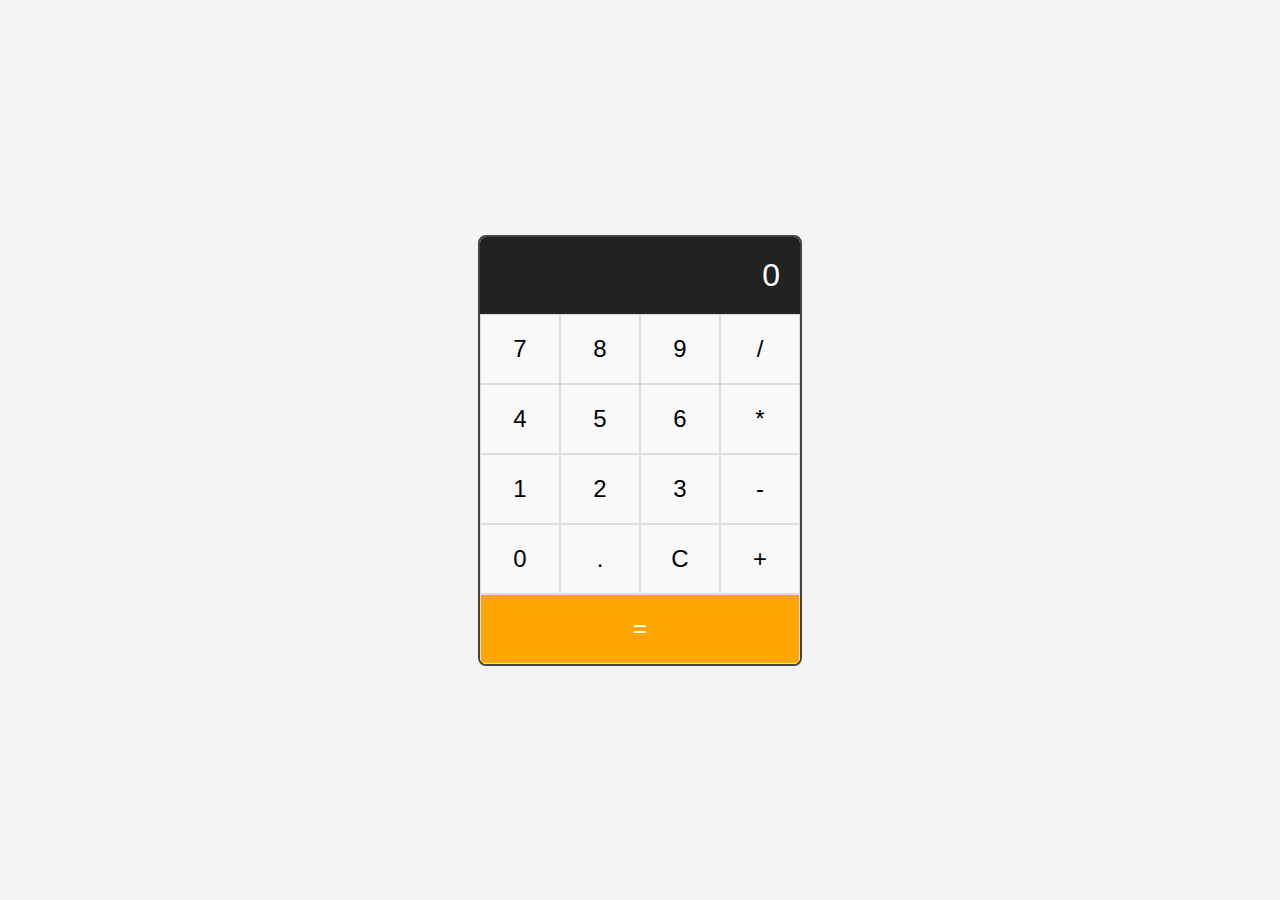
<file: Calculator/index.html>
<!DOCTYPE html>
<html lang="en">
<head>
    <meta charset="UTF-8">
    <meta name="viewport" content="width=device-width, initial-scale=1.0">
    <title>Basic Calculator</title>
    <link rel="stylesheet" href="style.css"
</head>
<body>
    <div class="calculator">
        <div id="display" class="display">0</div>
        <div class="buttons">
            <button class="btn" data-value="7">7</button>
            <button class="btn" data-value="8">8</button>
            <button class="btn" data-value="9">9</button>
            <button class="btn" data-value="/">/</button>

            <button class="btn" data-value="4">4</button>
            <button class="btn" data-value="5">5</button>
            <button class="btn" data-value="6">6</button>
            <button class="btn" data-value="*">*</button>

            <button class="btn" data-value="1">1</button>
            <button class="btn" data-value="2">2</button>
            <button class="btn" data-value="3">3</button>
            <button class="btn" data-value="-">-</button>

            <button class="btn" data-value="0">0</button>
            <button class="btn" data-value=".">.</button>
            <button class="btn" data-value="C">C</button>
            <button class="btn" data-value="+">+</button>

            <button class="btn equals" data-value="=">=</button>
        </div>
    </div>
    <script src="script.js"></script>
</body>
</html>
</file>
<file: Calculator/style.css>
/* style.css */
body {
    display: flex;
    justify-content: center;
    align-items: center;
    height: 100vh;
    margin: 0;
    font-family: Arial, sans-serif;
    background-color: #f4f4f4;
}

.calculator {
    border: 2px solid #444;
    border-radius: 8px;
    overflow: hidden;
    width: 320px;
    background-color: #fff;
}

.display {
    background-color: #222;
    color: #fff;
    font-size: 2rem;
    padding: 20px;
    text-align: right;
}

.buttons {
    display: grid;
    grid-template-columns: repeat(4, 1fr);
}

.btn {
    font-size: 1.5rem;
    padding: 20px;
    border: 1px solid #ddd;
    background-color: #f9f9f9;
    cursor: pointer;
    text-align: center;
    outline: none;
}

.btn:hover {
    background-color: #eaeaea;
}

.equals {
    grid-column: span 4;
    background-color: orange;
    color: #fff;
}

.equals:hover {
    background-color: #5a52cc;
}
</file>
